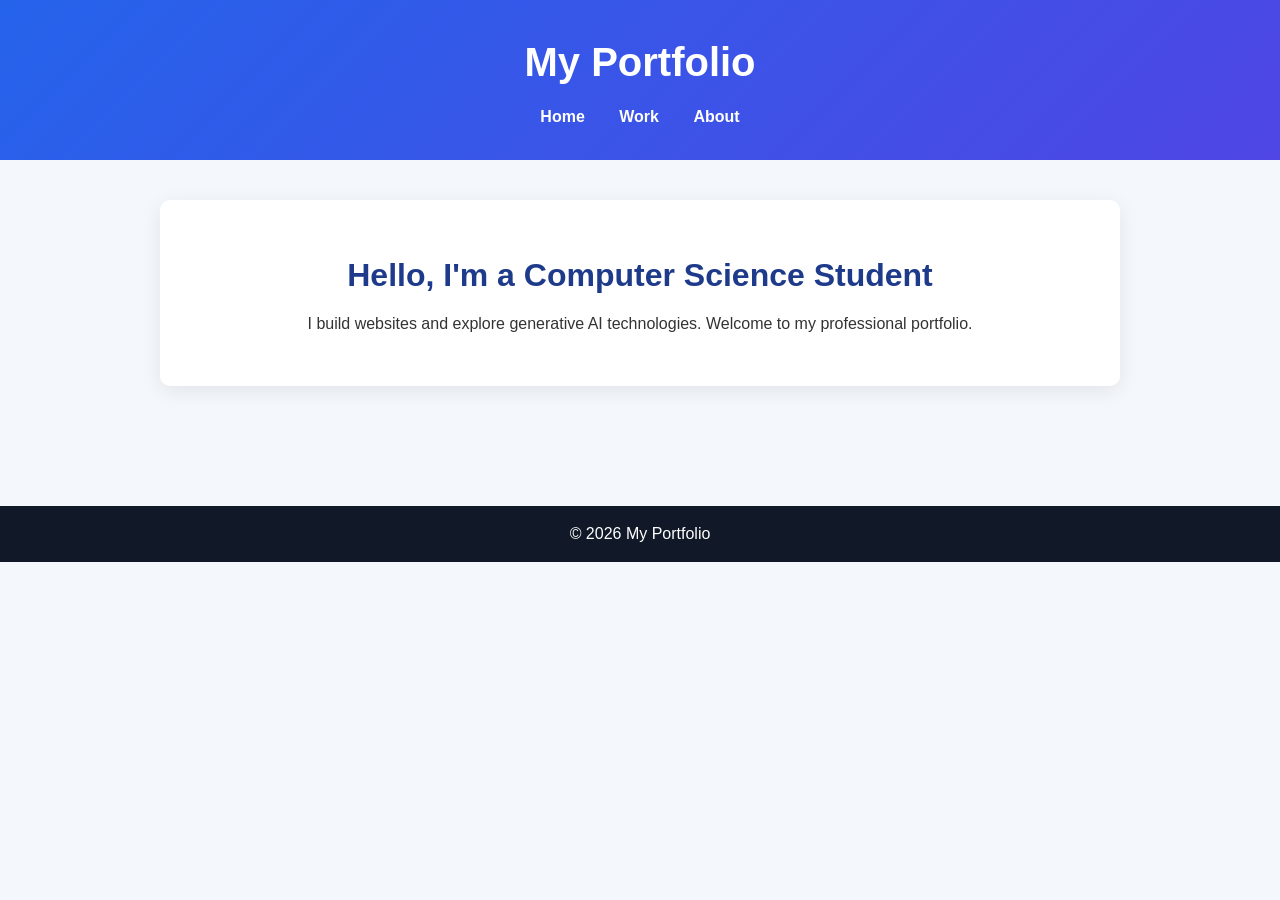
<file: index.html>
<!DOCTYPE html>
<html lang="en">
<head>
<meta charset="UTF-8">
<meta name="viewport" content="width=device-width, initial-scale=1.0">
<title>My Portfolio</title>

<link rel="stylesheet" href="styles.css">

</head>

<body>

<header>
<h1>My Portfolio</h1>

<nav>
<a href="index.html">Home</a>
<a href="work.html">Work</a>
<a href="about.html">About</a>
</nav>

</header>

<main>

<section class="hero">

<h2>Hello, I'm a Computer Science Student</h2>

<p>
I build websites and explore generative AI technologies. 
Welcome to my professional portfolio.
</p>

</section>

</main>

<footer>
<p>© 2026 My Portfolio</p>
</footer>

</body>
</html>
</file>
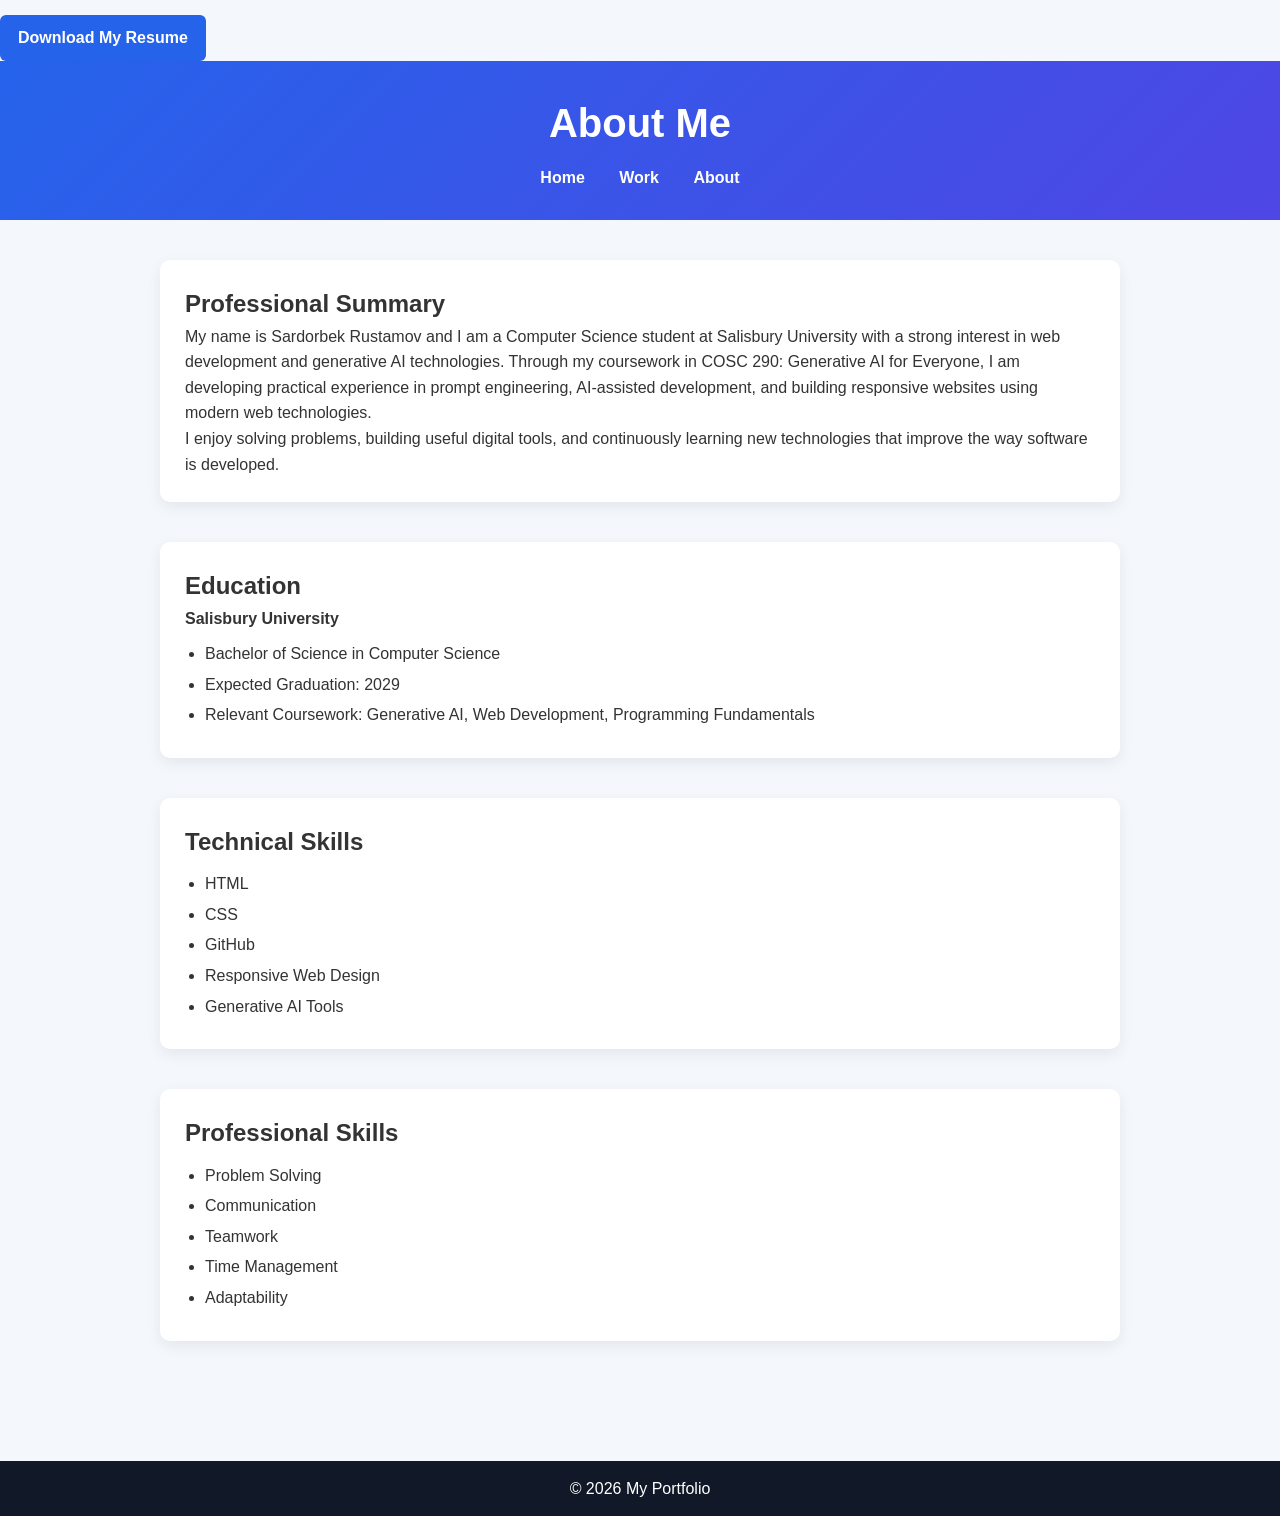
<file: about.html>
<!DOCTYPE html>
  <a href="resume.pdf" download class="resume-button">Download My Resume</a>
<html lang="en">
<head>
<meta charset="UTF-8">
<meta name="viewport" content="width=device-width, initial-scale=1.0">
<title>About Me</title>

<link rel="stylesheet" href="styles.css">

</head>

<body>

<header>

<h1>About Me</h1>

<nav>
<a href="index.html">Home</a>
<a href="work.html">Work</a>
<a href="about.html">About</a>
</nav>

</header>

<main>

<section class="project">

<h2>Professional Summary</h2>

<p>
My name is Sardorbek Rustamov and I am a Computer Science student at Salisbury University with a strong interest in web development and generative AI technologies. 
Through my coursework in COSC 290: Generative AI for Everyone, I am developing practical experience in prompt engineering, 
AI-assisted development, and building responsive websites using modern web technologies.
</p>

<p>
I enjoy solving problems, building useful digital tools, and continuously learning new technologies that improve the way software is developed.
</p>

</section>


<section class="project">

<h2>Education</h2>

<p><strong>Salisbury University</strong></p>

<ul>
<li>Bachelor of Science in Computer Science</li>
<li>Expected Graduation: 2029</li>
<li>Relevant Coursework: Generative AI, Web Development, Programming Fundamentals</li>
</ul>

</section>


<section class="project">

<h2>Technical Skills</h2>

<ul>
<li>HTML</li>
<li>CSS</li>
<li>GitHub</li>
<li>Responsive Web Design</li>
<li>Generative AI Tools</li>
</ul>

</section>


<section class="project">

<h2>Professional Skills</h2>

<ul>
<li>Problem Solving</li>
<li>Communication</li>
<li>Teamwork</li>
<li>Time Management</li>
<li>Adaptability</li>
</ul>

</section>

</main>

<footer>
<p>© 2026 My Portfolio</p>
</footer>




</body>
</html>
</file>
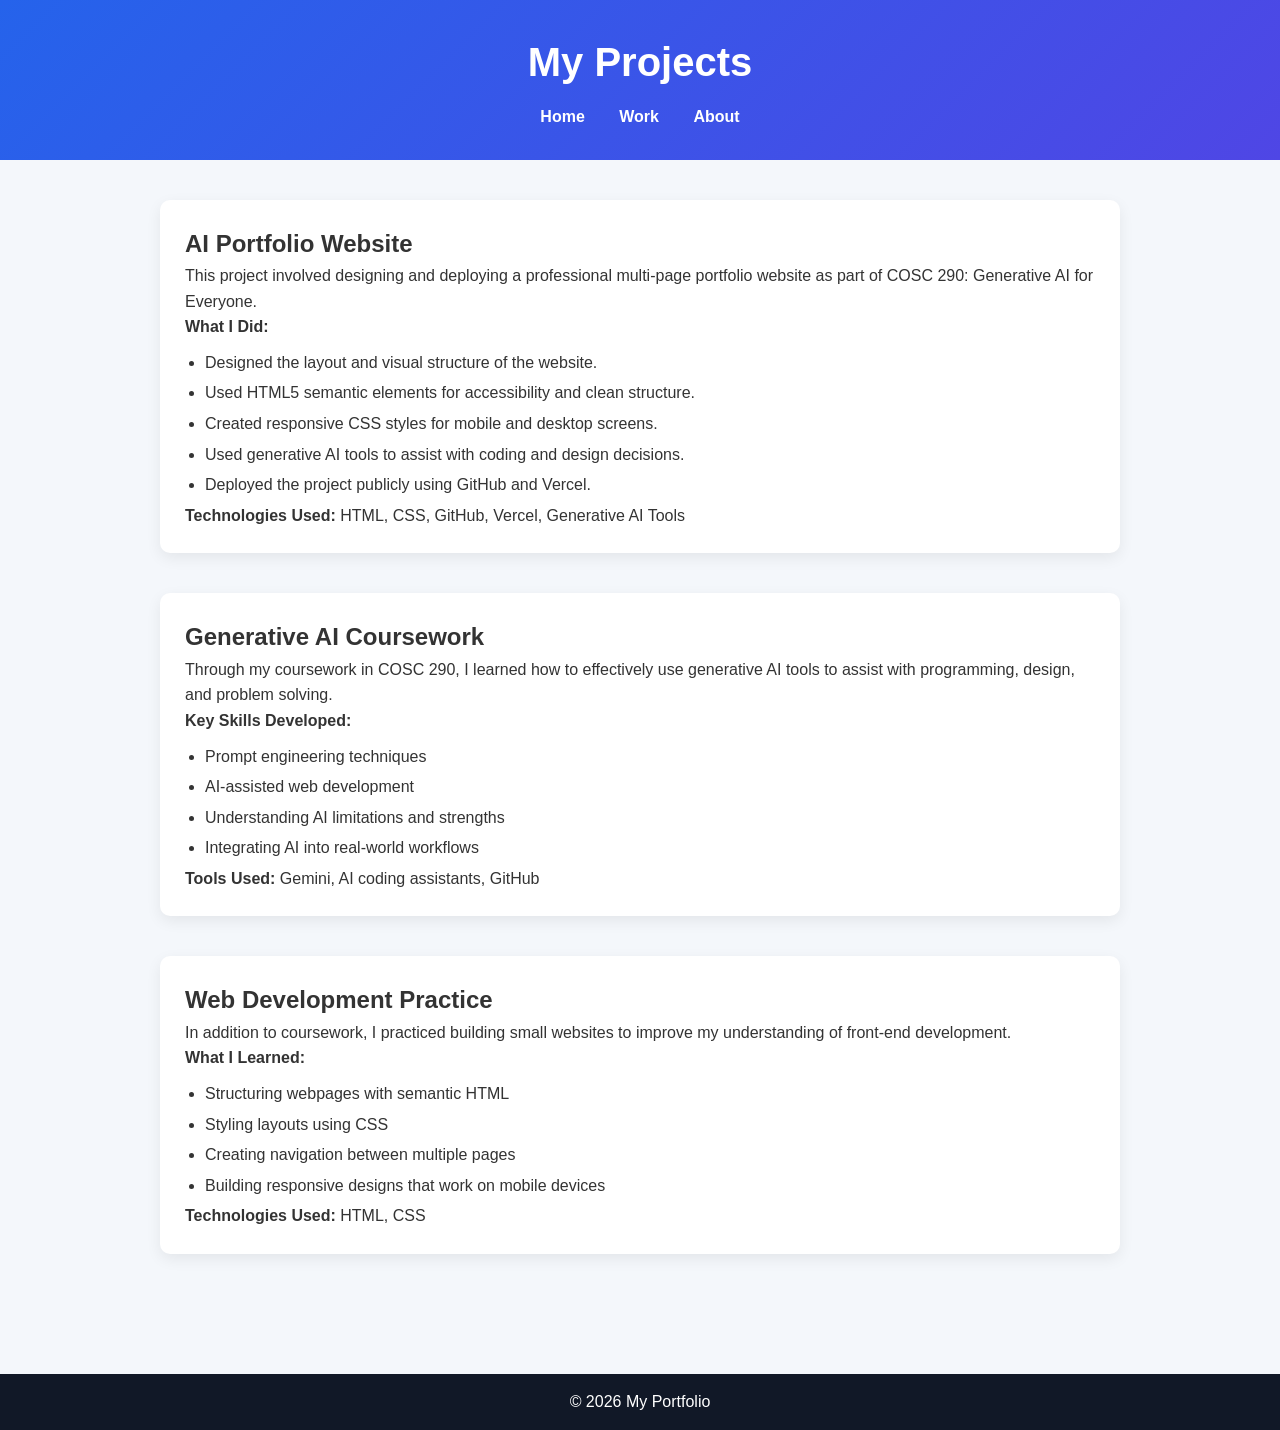
<file: work.html>
<!DOCTYPE html>
<html lang="en">
<head>
<meta charset="UTF-8">
<meta name="viewport" content="width=device-width, initial-scale=1.0">
<title>My Work</title>

<link rel="stylesheet" href="styles.css">

</head>

<body>

<header>

<h1>My Projects</h1>

<nav>
<a href="index.html">Home</a>
<a href="work.html">Work</a>
<a href="about.html">About</a>
</nav>

</header>

<main>

<section class="project">

<h2>AI Portfolio Website</h2>

<p>
This project involved designing and deploying a professional multi-page portfolio website as part of COSC 290: Generative AI for Everyone.
</p>

<p><strong>What I Did:</strong></p>

<ul>
<li>Designed the layout and visual structure of the website.</li>
<li>Used HTML5 semantic elements for accessibility and clean structure.</li>
<li>Created responsive CSS styles for mobile and desktop screens.</li>
<li>Used generative AI tools to assist with coding and design decisions.</li>
<li>Deployed the project publicly using GitHub and Vercel.</li>
</ul>

<p><strong>Technologies Used:</strong> HTML, CSS, GitHub, Vercel, Generative AI Tools</p>

</section>


<section class="project">

<h2>Generative AI Coursework</h2>

<p>
Through my coursework in COSC 290, I learned how to effectively use generative AI tools to assist with programming, design, and problem solving.
</p>

<p><strong>Key Skills Developed:</strong></p>

<ul>
<li>Prompt engineering techniques</li>
<li>AI-assisted web development</li>
<li>Understanding AI limitations and strengths</li>
<li>Integrating AI into real-world workflows</li>
</ul>

<p><strong>Tools Used:</strong> Gemini, AI coding assistants, GitHub</p>

</section>


<section class="project">

<h2>Web Development Practice</h2>

<p>
In addition to coursework, I practiced building small websites to improve my understanding of front-end development.
</p>

<p><strong>What I Learned:</strong></p>

<ul>
<li>Structuring webpages with semantic HTML</li>
<li>Styling layouts using CSS</li>
<li>Creating navigation between multiple pages</li>
<li>Building responsive designs that work on mobile devices</li>
</ul>

<p><strong>Technologies Used:</strong> HTML, CSS</p>

</section>

</main>

<footer>
<p>© 2026 My Portfolio</p>
</footer>

</body>
</html>
</file>
<file: styles.css>
/* Global Styles */

*{
margin:0;
padding:0;
box-sizing:border-box;
}

body{
font-family: 'Segoe UI', Tahoma, Geneva, Verdana, sans-serif;
background:#f4f7fb;
color:#333;
line-height:1.6;
}

/* Header */

header{
background: linear-gradient(135deg,#2563eb,#4f46e5);
color:white;
padding:30px;
text-align:center;
}

header h1{
font-size:2.5rem;
margin-bottom:10px;
}

/* Navigation */

nav{
margin-top:10px;
}

nav a{
color:white;
text-decoration:none;
margin:0 15px;
font-weight:600;
transition:0.3s;
}

nav a:hover{
color:#facc15;
}

/* Main Content */

main{
max-width:1000px;
margin:auto;
padding:40px 20px;
}

/* Hero Section */

.hero{
background:white;
padding:50px;
border-radius:10px;
text-align:center;
box-shadow:0 5px 20px rgba(0,0,0,0.08);
margin-bottom:40px;
}

.hero h2{
font-size:2rem;
margin-bottom:10px;
color:#1e3a8a;
}

/* Section */

section{
margin-bottom:40px;
}

/* Project Cards */

.project{
background:white;
padding:25px;
border-radius:10px;
box-shadow:0 5px 15px rgba(0,0,0,0.07);
transition:0.3s;
}

.project:hover{
transform:translateY(-5px);
box-shadow:0 10px 25px rgba(0,0,0,0.1);
}

/* Skills List */

ul{
margin-top:10px;
padding-left:20px;
}

li{
margin-bottom:5px;
}

/* Footer */

footer{
background:#111827;
color:white;
text-align:center;
padding:15px;
margin-top:40px;
}

/* Mobile */

@media (max-width:768px){

header h1{
font-size:2rem;
}

.hero{
padding:30px;
}

}
.resume-button{
display:inline-block;
margin-top:15px;
padding:10px 18px;
background:#2563eb;
color:white;
text-decoration:none;
border-radius:6px;
font-weight:bold;
transition:0.3s;
}

.resume-button:hover{
background:#1e40af;
}
</file>
